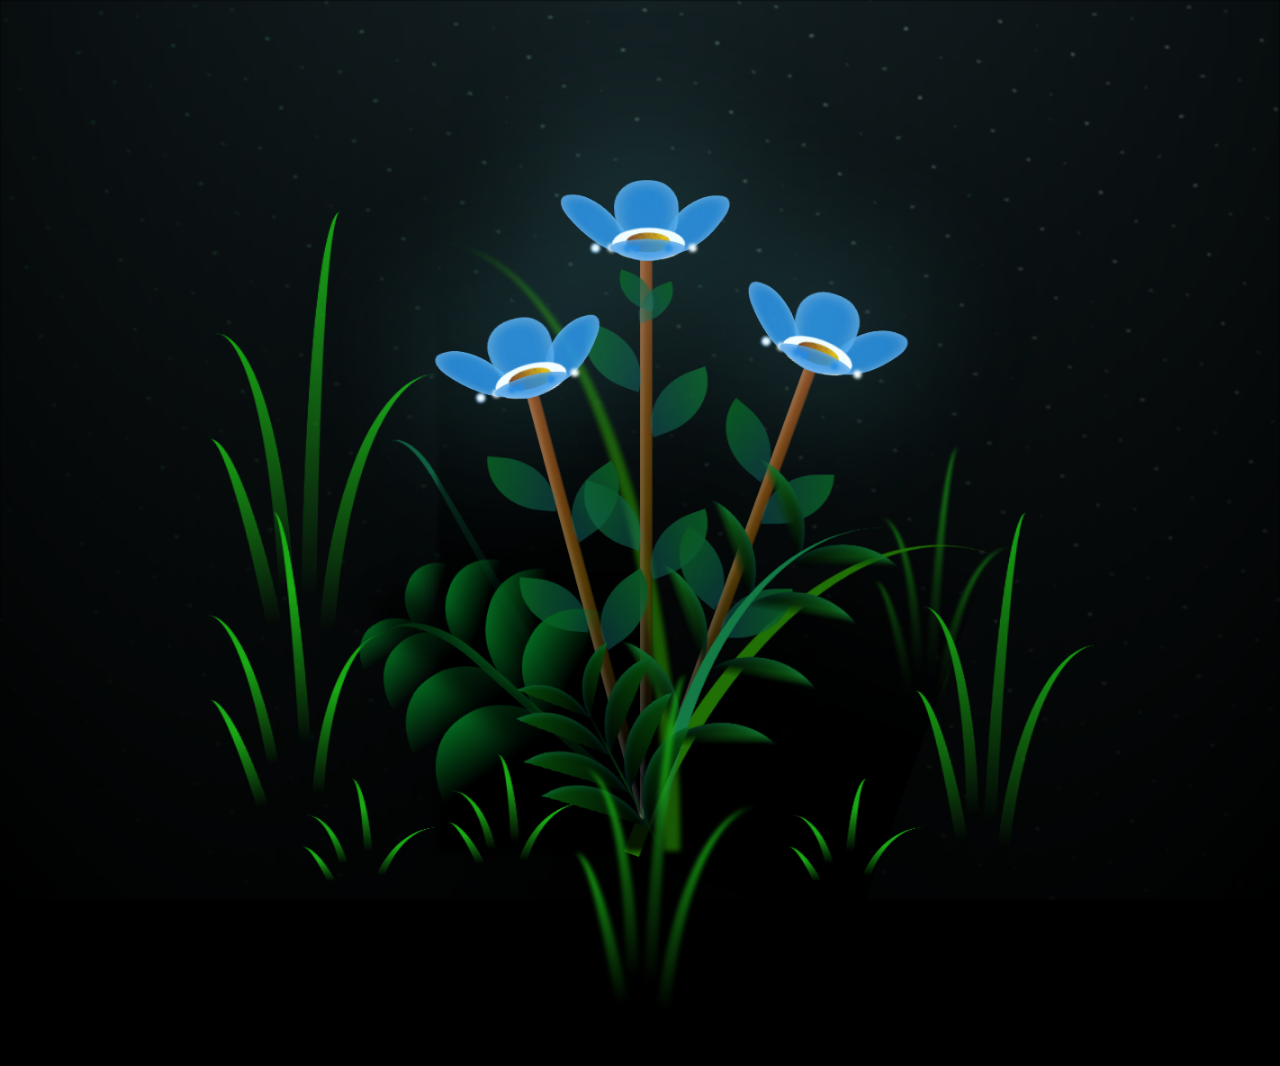
<file: index.html>
<!DOCTYPE html>
<html lang="en">
<head>
    <meta charset="UTF-8">
    <meta http-equiv="X-UA-Compatible" content="IE=edge">
    <meta name="viewport" content="width=device-width, initial-scale=1.0">
    <link rel="stylesheet" href="main.css">
    <link rel="icon" href="flowers.png" type="image/x-icon">
    <title>MI AMOR LINDO</title>
</head>
<body class="container">
    <div class="night"></div>
    <div class="flowers">
      <div class="flower flower--1">
        <div class="flower__leafs flower__leafs--1">
          <div class="flower__leaf flower__leaf--1"></div>
          <div class="flower__leaf flower__leaf--2"></div>
          <div class="flower__leaf flower__leaf--3"></div>
          <div class="flower__leaf flower__leaf--4"></div>
          <div class="flower__white-circle"></div>
  
          <div class="flower__light flower__light--1"></div>
          <div class="flower__light flower__light--2"></div>
          <div class="flower__light flower__light--3"></div>
          <div class="flower__light flower__light--4"></div>
          <div class="flower__light flower__light--5"></div>
          <div class="flower__light flower__light--6"></div>
          <div class="flower__light flower__light--7"></div>
          <div class="flower__light flower__light--8"></div>
  
        </div>
        <div class="flower__line">
          <div class="flower__line__leaf flower__line__leaf--1"></div>
          <div class="flower__line__leaf flower__line__leaf--2"></div>
          <div class="flower__line__leaf flower__line__leaf--3"></div>
          <div class="flower__line__leaf flower__line__leaf--4"></div>
          <div class="flower__line__leaf flower__line__leaf--5"></div>
          <div class="flower__line__leaf flower__line__leaf--6"></div>
        </div>
      </div>
  
      <div class="flower flower--2">
        <div class="flower__leafs flower__leafs--2">
          <div class="flower__leaf flower__leaf--1"></div>
          <div class="flower__leaf flower__leaf--2"></div>
          <div class="flower__leaf flower__leaf--3"></div>
          <div class="flower__leaf flower__leaf--4"></div>
          <div class="flower__white-circle"></div>
  
          <div class="flower__light flower__light--1"></div>
          <div class="flower__light flower__light--2"></div>
          <div class="flower__light flower__light--3"></div>
          <div class="flower__light flower__light--4"></div>
          <div class="flower__light flower__light--5"></div>
          <div class="flower__light flower__light--6"></div>
          <div class="flower__light flower__light--7"></div>
          <div class="flower__light flower__light--8"></div>
  
        </div>
        <div class="flower__line">
          <div class="flower__line__leaf flower__line__leaf--1"></div>
          <div class="flower__line__leaf flower__line__leaf--2"></div>
          <div class="flower__line__leaf flower__line__leaf--3"></div>
          <div class="flower__line__leaf flower__line__leaf--4"></div>
        </div>
      </div>
  
      <div class="flower flower--3">
        <div class="flower__leafs flower__leafs--3">
          <div class="flower__leaf flower__leaf--1"></div>
          <div class="flower__leaf flower__leaf--2"></div>
          <div class="flower__leaf flower__leaf--3"></div>
          <div class="flower__leaf flower__leaf--4"></div>
          <div class="flower__white-circle"></div>
  
          <div class="flower__light flower__light--1"></div>
          <div class="flower__light flower__light--2"></div>
          <div class="flower__light flower__light--3"></div>
          <div class="flower__light flower__light--4"></div>
          <div class="flower__light flower__light--5"></div>
          <div class="flower__light flower__light--6"></div>
          <div class="flower__light flower__light--7"></div>
          <div class="flower__light flower__light--8"></div>
  
        </div>
        <div class="flower__line">
          <div class="flower__line__leaf flower__line__leaf--1"></div>
          <div class="flower__line__leaf flower__line__leaf--2"></div>
          <div class="flower__line__leaf flower__line__leaf--3"></div>
          <div class="flower__line__leaf flower__line__leaf--4"></div>
        </div>
      </div>
  
      <div class="grow-ans" style="--d:1.2s">
        <div class="flower__g-long">
          <div class="flower__g-long__top"></div>
          <div class="flower__g-long__bottom"></div>
        </div>
      </div>
  
      <div class="growing-grass">
        <div class="flower__grass flower__grass--1">
          <div class="flower__grass--top"></div>
          <div class="flower__grass--bottom"></div>
          <div class="flower__grass__leaf flower__grass__leaf--1"></div>
          <div class="flower__grass__leaf flower__grass__leaf--2"></div>
          <div class="flower__grass__leaf flower__grass__leaf--3"></div>
          <div class="flower__grass__leaf flower__grass__leaf--4"></div>
          <div class="flower__grass__leaf flower__grass__leaf--5"></div>
          <div class="flower__grass__leaf flower__grass__leaf--6"></div>
          <div class="flower__grass__leaf flower__grass__leaf--7"></div>
          <div class="flower__grass__leaf flower__grass__leaf--8"></div>
          <div class="flower__grass__overlay"></div>
        </div>
      </div>
  
      <div class="growing-grass">
        <div class="flower__grass flower__grass--2">
          <div class="flower__grass--top"></div>
          <div class="flower__grass--bottom"></div>
          <div class="flower__grass__leaf flower__grass__leaf--1"></div>
          <div class="flower__grass__leaf flower__grass__leaf--2"></div>
          <div class="flower__grass__leaf flower__grass__leaf--3"></div>
          <div class="flower__grass__leaf flower__grass__leaf--4"></div>
          <div class="flower__grass__leaf flower__grass__leaf--5"></div>
          <div class="flower__grass__leaf flower__grass__leaf--6"></div>
          <div class="flower__grass__leaf flower__grass__leaf--7"></div>
          <div class="flower__grass__leaf flower__grass__leaf--8"></div>
          <div class="flower__grass__overlay"></div>
        </div>
      </div>
  
      <div class="grow-ans" style="--d:2.4s">
        <div class="flower__g-right flower__g-right--1">
          <div class="leaf"></div>
        </div>
      </div>
  
      <div class="grow-ans" style="--d:2.8s">
        <div class="flower__g-right flower__g-right--2">
          <div class="leaf"></div>
        </div>
      </div>
  
      <div class="grow-ans" style="--d:2.8s">
        <div class="flower__g-front">
          <div class="flower__g-front__leaf-wrapper flower__g-front__leaf-wrapper--1">
            <div class="flower__g-front__leaf"></div>
          </div>
          <div class="flower__g-front__leaf-wrapper flower__g-front__leaf-wrapper--2">
            <div class="flower__g-front__leaf"></div>
          </div>
          <div class="flower__g-front__leaf-wrapper flower__g-front__leaf-wrapper--3">
            <div class="flower__g-front__leaf"></div>
          </div>
          <div class="flower__g-front__leaf-wrapper flower__g-front__leaf-wrapper--4">
            <div class="flower__g-front__leaf"></div>
          </div>
          <div class="flower__g-front__leaf-wrapper flower__g-front__leaf-wrapper--5">
            <div class="flower__g-front__leaf"></div>
          </div>
          <div class="flower__g-front__leaf-wrapper flower__g-front__leaf-wrapper--6">
            <div class="flower__g-front__leaf"></div>
          </div>
          <div class="flower__g-front__leaf-wrapper flower__g-front__leaf-wrapper--7">
            <div class="flower__g-front__leaf"></div>
          </div>
          <div class="flower__g-front__leaf-wrapper flower__g-front__leaf-wrapper--8">
            <div class="flower__g-front__leaf"></div>
          </div>
          <div class="flower__g-front__line"></div>
        </div>
      </div>
  
      <div class="grow-ans" style="--d:3.2s">
        <div class="flower__g-fr">
          <div class="leaf"></div>
          <div class="flower__g-fr__leaf flower__g-fr__leaf--1"></div>
          <div class="flower__g-fr__leaf flower__g-fr__leaf--2"></div>
          <div class="flower__g-fr__leaf flower__g-fr__leaf--3"></div>
          <div class="flower__g-fr__leaf flower__g-fr__leaf--4"></div>
          <div class="flower__g-fr__leaf flower__g-fr__leaf--5"></div>
          <div class="flower__g-fr__leaf flower__g-fr__leaf--6"></div>
          <div class="flower__g-fr__leaf flower__g-fr__leaf--7"></div>
          <div class="flower__g-fr__leaf flower__g-fr__leaf--8"></div>
        </div>
      </div>
  
      <div class="long-g long-g--0">
        <div class="grow-ans" style="--d:3s">
          <div class="leaf leaf--0"></div>
        </div>
        <div class="grow-ans" style="--d:2.2s">
          <div class="leaf leaf--1"></div>
        </div>
        <div class="grow-ans" style="--d:3.4s">
          <div class="leaf leaf--2"></div>
        </div>
        <div class="grow-ans" style="--d:3.6s">
          <div class="leaf leaf--3"></div>
        </div>
      </div>
  
      <div class="long-g long-g--1">
        <div class="grow-ans" style="--d:3.6s">
          <div class="leaf leaf--0"></div>
        </div>
        <div class="grow-ans" style="--d:3.8s">
          <div class="leaf leaf--1"></div>
        </div>
        <div class="grow-ans" style="--d:4s">
          <div class="leaf leaf--2"></div>
        </div>
        <div class="grow-ans" style="--d:4.2s">
          <div class="leaf leaf--3"></div>
        </div>
      </div>
  
      <div class="long-g long-g--2">
        <div class="grow-ans" style="--d:4s">
          <div class="leaf leaf--0"></div>
        </div>
        <div class="grow-ans" style="--d:4.2s">
          <div class="leaf leaf--1"></div>
        </div>
        <div class="grow-ans" style="--d:4.4s">
          <div class="leaf leaf--2"></div>
        </div>
        <div class="grow-ans" style="--d:4.6s">
          <div class="leaf leaf--3"></div>
        </div>
      </div>
  
      <div class="long-g long-g--3">
        <div class="grow-ans" style="--d:4s">
          <div class="leaf leaf--0"></div>
        </div>
        <div class="grow-ans" style="--d:4.2s">
          <div class="leaf leaf--1"></div>
        </div>
        <div class="grow-ans" style="--d:3s">
          <div class="leaf leaf--2"></div>
        </div>
        <div class="grow-ans" style="--d:3.6s">
          <div class="leaf leaf--3"></div>
        </div>
      </div>
  
      <div class="long-g long-g--4">
        <div class="grow-ans" style="--d:4s">
          <div class="leaf leaf--0"></div>
        </div>
        <div class="grow-ans" style="--d:4.2s">
          <div class="leaf leaf--1"></div>
        </div>
        <div class="grow-ans" style="--d:3s">
          <div class="leaf leaf--2"></div>
        </div>
        <div class="grow-ans" style="--d:3.6s">
          <div class="leaf leaf--3"></div>
        </div>
      </div>
  
      <div class="long-g long-g--5">
        <div class="grow-ans" style="--d:4s">
          <div class="leaf leaf--0"></div>
        </div>
        <div class="grow-ans" style="--d:4.2s">
          <div class="leaf leaf--1"></div>
        </div>
        <div class="grow-ans" style="--d:3s">
          <div class="leaf leaf--2"></div>
        </div>
        <div class="grow-ans" style="--d:3.6s">
          <div class="leaf leaf--3"></div>
        </div>
      </div>
  
      <div class="long-g long-g--6">
        <div class="grow-ans" style="--d:4.2s">
          <div class="leaf leaf--0"></div>
        </div>
        <div class="grow-ans" style="--d:4.4s">
          <div class="leaf leaf--1"></div>
        </div>
        <div class="grow-ans" style="--d:4.6s">
          <div class="leaf leaf--2"></div>
        </div>
        <div class="grow-ans" style="--d:4.8s">
          <div class="leaf leaf--3"></div>
        </div>
      </div>
  
      <div class="long-g long-g--7">
        <div class="grow-ans" style="--d:3s">
          <div class="leaf leaf--0"></div>
        </div>
        <div class="grow-ans" style="--d:3.2s">
          <div class="leaf leaf--1"></div>
        </div>
        <div class="grow-ans" style="--d:3.5s">
          <div class="leaf leaf--2"></div>
        </div>
        <div class="grow-ans" style="--d:3.6s">
          <div class="leaf leaf--3"></div>
        </div>
      </div>
    </div>
    
    <script src="main.js"></script>
  </body>
</html>
</file>
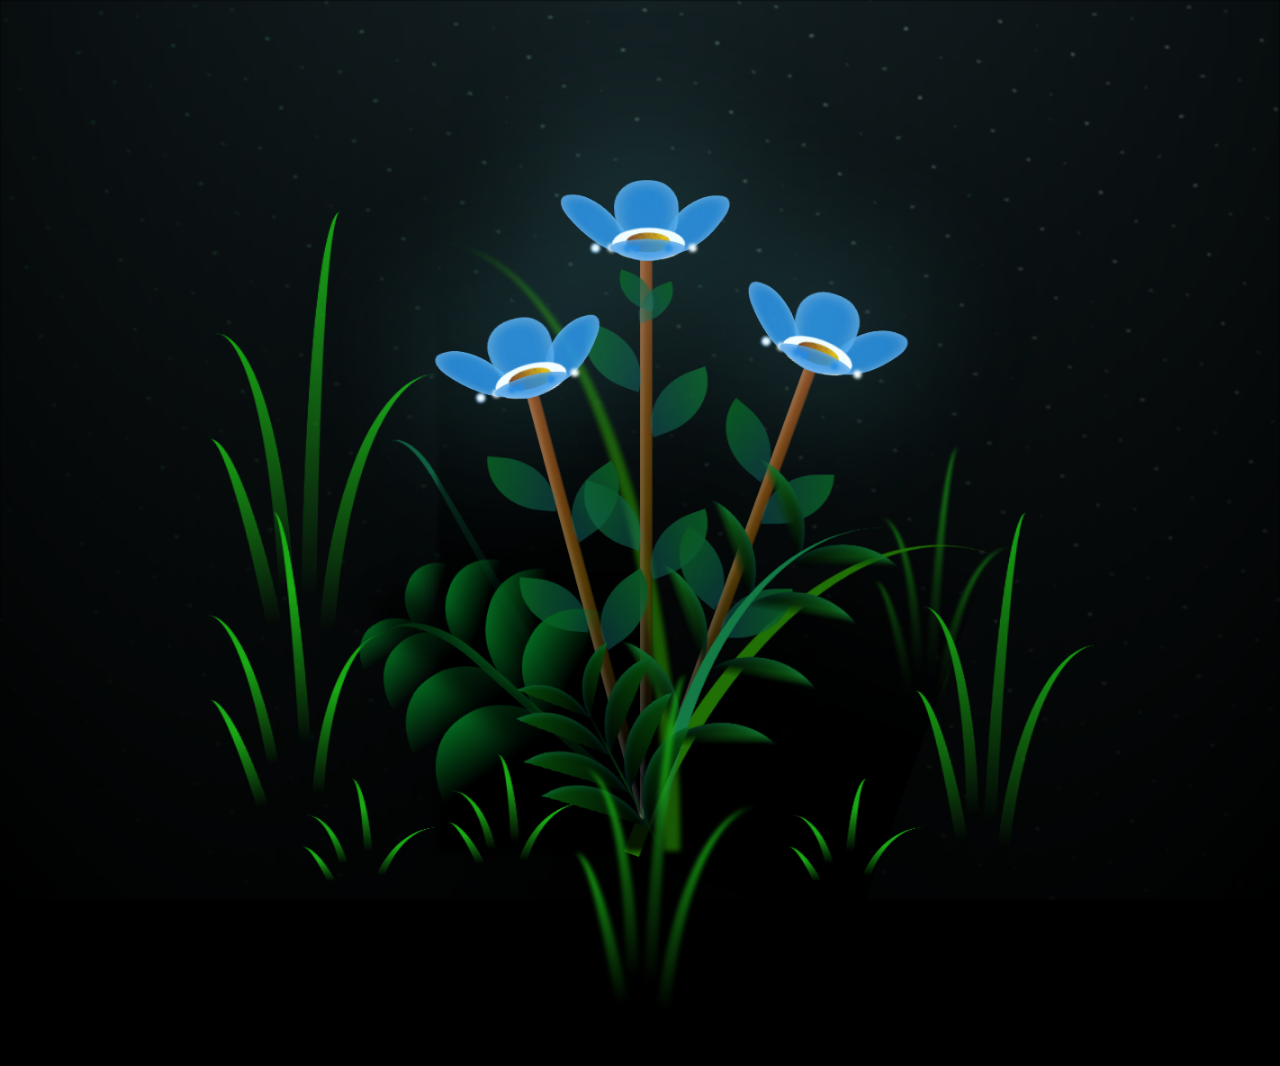
<file: flower.html>
<!DOCTYPE html>
<html lang="en">
<head>
    <meta charset="UTF-8">
    <meta http-equiv="X-UA-Compatible" content="IE=edge">
    <meta name="viewport" content="width=device-width, initial-scale=1.0">
    <link rel="stylesheet" href="main.css">
    <link rel="icon" href="flowers.png" type="image/x-icon">
    <title>MI AMOR LINDO</title>
</head>
<body class="container">
    <div class="night"></div>
    <div class="flowers">
      <div class="flower flower--1">
        <div class="flower__leafs flower__leafs--1">
          <div class="flower__leaf flower__leaf--1"></div>
          <div class="flower__leaf flower__leaf--2"></div>
          <div class="flower__leaf flower__leaf--3"></div>
          <div class="flower__leaf flower__leaf--4"></div>
          <div class="flower__white-circle"></div>
  
          <div class="flower__light flower__light--1"></div>
          <div class="flower__light flower__light--2"></div>
          <div class="flower__light flower__light--3"></div>
          <div class="flower__light flower__light--4"></div>
          <div class="flower__light flower__light--5"></div>
          <div class="flower__light flower__light--6"></div>
          <div class="flower__light flower__light--7"></div>
          <div class="flower__light flower__light--8"></div>
  
        </div>
        <div class="flower__line">
          <div class="flower__line__leaf flower__line__leaf--1"></div>
          <div class="flower__line__leaf flower__line__leaf--2"></div>
          <div class="flower__line__leaf flower__line__leaf--3"></div>
          <div class="flower__line__leaf flower__line__leaf--4"></div>
          <div class="flower__line__leaf flower__line__leaf--5"></div>
          <div class="flower__line__leaf flower__line__leaf--6"></div>
        </div>
      </div>
  
      <div class="flower flower--2">
        <div class="flower__leafs flower__leafs--2">
          <div class="flower__leaf flower__leaf--1"></div>
          <div class="flower__leaf flower__leaf--2"></div>
          <div class="flower__leaf flower__leaf--3"></div>
          <div class="flower__leaf flower__leaf--4"></div>
          <div class="flower__white-circle"></div>
  
          <div class="flower__light flower__light--1"></div>
          <div class="flower__light flower__light--2"></div>
          <div class="flower__light flower__light--3"></div>
          <div class="flower__light flower__light--4"></div>
          <div class="flower__light flower__light--5"></div>
          <div class="flower__light flower__light--6"></div>
          <div class="flower__light flower__light--7"></div>
          <div class="flower__light flower__light--8"></div>
  
        </div>
        <div class="flower__line">
          <div class="flower__line__leaf flower__line__leaf--1"></div>
          <div class="flower__line__leaf flower__line__leaf--2"></div>
          <div class="flower__line__leaf flower__line__leaf--3"></div>
          <div class="flower__line__leaf flower__line__leaf--4"></div>
        </div>
      </div>
  
      <div class="flower flower--3">
        <div class="flower__leafs flower__leafs--3">
          <div class="flower__leaf flower__leaf--1"></div>
          <div class="flower__leaf flower__leaf--2"></div>
          <div class="flower__leaf flower__leaf--3"></div>
          <div class="flower__leaf flower__leaf--4"></div>
          <div class="flower__white-circle"></div>
  
          <div class="flower__light flower__light--1"></div>
          <div class="flower__light flower__light--2"></div>
          <div class="flower__light flower__light--3"></div>
          <div class="flower__light flower__light--4"></div>
          <div class="flower__light flower__light--5"></div>
          <div class="flower__light flower__light--6"></div>
          <div class="flower__light flower__light--7"></div>
          <div class="flower__light flower__light--8"></div>
  
        </div>
        <div class="flower__line">
          <div class="flower__line__leaf flower__line__leaf--1"></div>
          <div class="flower__line__leaf flower__line__leaf--2"></div>
          <div class="flower__line__leaf flower__line__leaf--3"></div>
          <div class="flower__line__leaf flower__line__leaf--4"></div>
        </div>
      </div>
  
      <div class="grow-ans" style="--d:1.2s">
        <div class="flower__g-long">
          <div class="flower__g-long__top"></div>
          <div class="flower__g-long__bottom"></div>
        </div>
      </div>
  
      <div class="growing-grass">
        <div class="flower__grass flower__grass--1">
          <div class="flower__grass--top"></div>
          <div class="flower__grass--bottom"></div>
          <div class="flower__grass__leaf flower__grass__leaf--1"></div>
          <div class="flower__grass__leaf flower__grass__leaf--2"></div>
          <div class="flower__grass__leaf flower__grass__leaf--3"></div>
          <div class="flower__grass__leaf flower__grass__leaf--4"></div>
          <div class="flower__grass__leaf flower__grass__leaf--5"></div>
          <div class="flower__grass__leaf flower__grass__leaf--6"></div>
          <div class="flower__grass__leaf flower__grass__leaf--7"></div>
          <div class="flower__grass__leaf flower__grass__leaf--8"></div>
          <div class="flower__grass__overlay"></div>
        </div>
      </div>
  
      <div class="growing-grass">
        <div class="flower__grass flower__grass--2">
          <div class="flower__grass--top"></div>
          <div class="flower__grass--bottom"></div>
          <div class="flower__grass__leaf flower__grass__leaf--1"></div>
          <div class="flower__grass__leaf flower__grass__leaf--2"></div>
          <div class="flower__grass__leaf flower__grass__leaf--3"></div>
          <div class="flower__grass__leaf flower__grass__leaf--4"></div>
          <div class="flower__grass__leaf flower__grass__leaf--5"></div>
          <div class="flower__grass__leaf flower__grass__leaf--6"></div>
          <div class="flower__grass__leaf flower__grass__leaf--7"></div>
          <div class="flower__grass__leaf flower__grass__leaf--8"></div>
          <div class="flower__grass__overlay"></div>
        </div>
      </div>
  
      <div class="grow-ans" style="--d:2.4s">
        <div class="flower__g-right flower__g-right--1">
          <div class="leaf"></div>
        </div>
      </div>
  
      <div class="grow-ans" style="--d:2.8s">
        <div class="flower__g-right flower__g-right--2">
          <div class="leaf"></div>
        </div>
      </div>
  
      <div class="grow-ans" style="--d:2.8s">
        <div class="flower__g-front">
          <div class="flower__g-front__leaf-wrapper flower__g-front__leaf-wrapper--1">
            <div class="flower__g-front__leaf"></div>
          </div>
          <div class="flower__g-front__leaf-wrapper flower__g-front__leaf-wrapper--2">
            <div class="flower__g-front__leaf"></div>
          </div>
          <div class="flower__g-front__leaf-wrapper flower__g-front__leaf-wrapper--3">
            <div class="flower__g-front__leaf"></div>
          </div>
          <div class="flower__g-front__leaf-wrapper flower__g-front__leaf-wrapper--4">
            <div class="flower__g-front__leaf"></div>
          </div>
          <div class="flower__g-front__leaf-wrapper flower__g-front__leaf-wrapper--5">
            <div class="flower__g-front__leaf"></div>
          </div>
          <div class="flower__g-front__leaf-wrapper flower__g-front__leaf-wrapper--6">
            <div class="flower__g-front__leaf"></div>
          </div>
          <div class="flower__g-front__leaf-wrapper flower__g-front__leaf-wrapper--7">
            <div class="flower__g-front__leaf"></div>
          </div>
          <div class="flower__g-front__leaf-wrapper flower__g-front__leaf-wrapper--8">
            <div class="flower__g-front__leaf"></div>
          </div>
          <div class="flower__g-front__line"></div>
        </div>
      </div>
  
      <div class="grow-ans" style="--d:3.2s">
        <div class="flower__g-fr">
          <div class="leaf"></div>
          <div class="flower__g-fr__leaf flower__g-fr__leaf--1"></div>
          <div class="flower__g-fr__leaf flower__g-fr__leaf--2"></div>
          <div class="flower__g-fr__leaf flower__g-fr__leaf--3"></div>
          <div class="flower__g-fr__leaf flower__g-fr__leaf--4"></div>
          <div class="flower__g-fr__leaf flower__g-fr__leaf--5"></div>
          <div class="flower__g-fr__leaf flower__g-fr__leaf--6"></div>
          <div class="flower__g-fr__leaf flower__g-fr__leaf--7"></div>
          <div class="flower__g-fr__leaf flower__g-fr__leaf--8"></div>
        </div>
      </div>
  
      <div class="long-g long-g--0">
        <div class="grow-ans" style="--d:3s">
          <div class="leaf leaf--0"></div>
        </div>
        <div class="grow-ans" style="--d:2.2s">
          <div class="leaf leaf--1"></div>
        </div>
        <div class="grow-ans" style="--d:3.4s">
          <div class="leaf leaf--2"></div>
        </div>
        <div class="grow-ans" style="--d:3.6s">
          <div class="leaf leaf--3"></div>
        </div>
      </div>
  
      <div class="long-g long-g--1">
        <div class="grow-ans" style="--d:3.6s">
          <div class="leaf leaf--0"></div>
        </div>
        <div class="grow-ans" style="--d:3.8s">
          <div class="leaf leaf--1"></div>
        </div>
        <div class="grow-ans" style="--d:4s">
          <div class="leaf leaf--2"></div>
        </div>
        <div class="grow-ans" style="--d:4.2s">
          <div class="leaf leaf--3"></div>
        </div>
      </div>
  
      <div class="long-g long-g--2">
        <div class="grow-ans" style="--d:4s">
          <div class="leaf leaf--0"></div>
        </div>
        <div class="grow-ans" style="--d:4.2s">
          <div class="leaf leaf--1"></div>
        </div>
        <div class="grow-ans" style="--d:4.4s">
          <div class="leaf leaf--2"></div>
        </div>
        <div class="grow-ans" style="--d:4.6s">
          <div class="leaf leaf--3"></div>
        </div>
      </div>
  
      <div class="long-g long-g--3">
        <div class="grow-ans" style="--d:4s">
          <div class="leaf leaf--0"></div>
        </div>
        <div class="grow-ans" style="--d:4.2s">
          <div class="leaf leaf--1"></div>
        </div>
        <div class="grow-ans" style="--d:3s">
          <div class="leaf leaf--2"></div>
        </div>
        <div class="grow-ans" style="--d:3.6s">
          <div class="leaf leaf--3"></div>
        </div>
      </div>
  
      <div class="long-g long-g--4">
        <div class="grow-ans" style="--d:4s">
          <div class="leaf leaf--0"></div>
        </div>
        <div class="grow-ans" style="--d:4.2s">
          <div class="leaf leaf--1"></div>
        </div>
        <div class="grow-ans" style="--d:3s">
          <div class="leaf leaf--2"></div>
        </div>
        <div class="grow-ans" style="--d:3.6s">
          <div class="leaf leaf--3"></div>
        </div>
      </div>
  
      <div class="long-g long-g--5">
        <div class="grow-ans" style="--d:4s">
          <div class="leaf leaf--0"></div>
        </div>
        <div class="grow-ans" style="--d:4.2s">
          <div class="leaf leaf--1"></div>
        </div>
        <div class="grow-ans" style="--d:3s">
          <div class="leaf leaf--2"></div>
        </div>
        <div class="grow-ans" style="--d:3.6s">
          <div class="leaf leaf--3"></div>
        </div>
      </div>
  
      <div class="long-g long-g--6">
        <div class="grow-ans" style="--d:4.2s">
          <div class="leaf leaf--0"></div>
        </div>
        <div class="grow-ans" style="--d:4.4s">
          <div class="leaf leaf--1"></div>
        </div>
        <div class="grow-ans" style="--d:4.6s">
          <div class="leaf leaf--2"></div>
        </div>
        <div class="grow-ans" style="--d:4.8s">
          <div class="leaf leaf--3"></div>
        </div>
      </div>
  
      <div class="long-g long-g--7">
        <div class="grow-ans" style="--d:3s">
          <div class="leaf leaf--0"></div>
        </div>
        <div class="grow-ans" style="--d:3.2s">
          <div class="leaf leaf--1"></div>
        </div>
        <div class="grow-ans" style="--d:3.5s">
          <div class="leaf leaf--2"></div>
        </div>
        <div class="grow-ans" style="--d:3.6s">
          <div class="leaf leaf--3"></div>
        </div>
      </div>
    </div>
    
    <script src="main.js"></script>
  </body>
</html>
</file>
<file: main.css>
*,
*::after,
*::before {
  padding: 0;
  margin: 0;
  box-sizing: border-box;
}

:root {
  --dark-color: #000;
}

body {
  display: flex;
  align-items: flex-end;
  justify-content: center;
  min-height: 100vh;
  background-color: var(--dark-color);
  overflow: hidden;
  perspective: 1000px;
}

.night {
  position: fixed;
  left: 50%;
  top: 0;
  transform: translateX(-50%);
  width: 100%;
  height: 100%;
  filter: blur(0.1vmin);
  background-image: radial-gradient(ellipse at top, transparent 0%, var(--dark-color)), 
  radial-gradient(ellipse at bottom, var(--dark-color), rgba(145, 233, 255, 0.2)), repeating-linear-gradient(220deg, rgb(0, 0, 0) 0px,
   rgb(0, 0, 0) 19px, transparent 19px, transparent 22px), repeating-linear-gradient(189deg, rgb(0, 0, 0) 0px, rgb(0, 0, 0) 19px, transparent 19px, transparent 22px),
    repeating-linear-gradient(148deg, rgb(0, 0, 0) 0px, rgb(0, 0, 0) 19px, transparent 19px, transparent 22px), linear-gradient(90deg, rgb(7, 107, 42), rgb(240, 240, 240));
}

.flowers {
  position: relative;
  transform: scale(0.9);
}

.flower {
  position: absolute;
  bottom: 10vmin;
  transform-origin: bottom center;
  z-index: 10;
  --fl-speed: 0.3s;
}
.flower--1 {
  -webkit-animation: moving-flower-1 4s linear infinite;
          animation: moving-flower-1 4s linear infinite;
}
.flower--1 .flower__line {
  height: 70vmin;
  -webkit-animation-delay: 0.3s;
          animation-delay: 0.3s;
}
.flower--1 .flower__line__leaf--1 {
  -webkit-animation: blooming-leaf-right var(--fl-speed) 1.6s backwards;
          animation: blooming-leaf-right var(--fl-speed) 1.6s backwards;
}
.flower--1 .flower__line__leaf--2 {
  -webkit-animation: blooming-leaf-right var(--fl-speed) 1.4s backwards;
          animation: blooming-leaf-right var(--fl-speed) 1.4s backwards;
}
.flower--1 .flower__line__leaf--3 {
  -webkit-animation: blooming-leaf-left var(--fl-speed) 1.2s backwards;
          animation: blooming-leaf-left var(--fl-speed) 1.2s backwards;
}
.flower--1 .flower__line__leaf--4 {
  -webkit-animation: blooming-leaf-left var(--fl-speed) 1s backwards;
          animation: blooming-leaf-left var(--fl-speed) 1s backwards;
}
.flower--1 .flower__line__leaf--5 {
  -webkit-animation: blooming-leaf-right var(--fl-speed) 1.8s backwards;
          animation: blooming-leaf-right var(--fl-speed) 1.8s backwards;
}
.flower--1 .flower__line__leaf--6 {
  -webkit-animation: blooming-leaf-left var(--fl-speed) 2s backwards;
          animation: blooming-leaf-left var(--fl-speed) 2s backwards;
}
.flower--2 {
  left: 50%;
  transform: rotate(20deg);
  -webkit-animation: moving-flower-2 4s linear infinite;
          animation: moving-flower-2 4s linear infinite;
}
.flower--2 .flower__line {
  height: 60vmin;
  -webkit-animation-delay: 0.6s;
          animation-delay: 0.6s;
}
.flower--2 .flower__line__leaf--1 {
  -webkit-animation: blooming-leaf-right var(--fl-speed) 1.9s backwards;
          animation: blooming-leaf-right var(--fl-speed) 1.9s backwards;
}
.flower--2 .flower__line__leaf--2 {
  -webkit-animation: blooming-leaf-right var(--fl-speed) 1.7s backwards;
          animation: blooming-leaf-right var(--fl-speed) 1.7s backwards;
}
.flower--2 .flower__line__leaf--3 {
  -webkit-animation: blooming-leaf-left var(--fl-speed) 1.5s backwards;
          animation: blooming-leaf-left var(--fl-speed) 1.5s backwards;
}
.flower--2 .flower__line__leaf--4 {
  -webkit-animation: blooming-leaf-left var(--fl-speed) 1.3s backwards;
          animation: blooming-leaf-left var(--fl-speed) 1.3s backwards;
}
.flower--3 {
  left: 50%;
  transform: rotate(-15deg);
  -webkit-animation: moving-flower-3 4s linear infinite;
          animation: moving-flower-3 4s linear infinite;
}
.flower--3 .flower__line {
  -webkit-animation-delay: 0.9s;
          animation-delay: 0.9s;
}
.flower--3 .flower__line__leaf--1 {
  -webkit-animation: blooming-leaf-right var(--fl-speed) 2.5s backwards;
          animation: blooming-leaf-right var(--fl-speed) 2.5s backwards;
}
.flower--3 .flower__line__leaf--2 {
  -webkit-animation: blooming-leaf-right var(--fl-speed) 2.3s backwards;
          animation: blooming-leaf-right var(--fl-speed) 2.3s backwards;
}
.flower--3 .flower__line__leaf--3 {
  -webkit-animation: blooming-leaf-left var(--fl-speed) 2.1s backwards;
          animation: blooming-leaf-left var(--fl-speed) 2.1s backwards;
}
.flower--3 .flower__line__leaf--4 {
  -webkit-animation: blooming-leaf-left var(--fl-speed) 1.9s backwards;
          animation: blooming-leaf-left var(--fl-speed) 1.9s backwards;
}
.flower__leafs {
  position: relative;
  -webkit-animation: blooming-flower 2s backwards;
          animation: blooming-flower 2s backwards;
}
.flower__leafs--1 {
  -webkit-animation-delay: 1.1s;
          animation-delay: 1.1s;
}
.flower__leafs--2 {
  -webkit-animation-delay: 1.4s;
          animation-delay: 1.4s;
}
.flower__leafs--3 {
  -webkit-animation-delay: 1.7s;
          animation-delay: 1.7s;
}
.flower__leafs::after {
  content: "";
  position: absolute;
  left: 0;
  top: 0;
  transform: translate(-50%, -100%);
  width: 8vmin;
  height: 8vmin;
  background-color: #6bf0ff;
  filter: blur(10vmin);
}
.flower__leaf {
  position: absolute;
  bottom: 0;
  left: 50%;
  width: 8vmin;
  height: 11vmin;
  border-radius: 51% 49% 47% 53%/44% 45% 55% 69%;
  background-color: #258ae1;
  background-image: linear-gradient(to top, #258ae1, #258ae1);
  transform-origin: bottom center;
  opacity: 0.9;
  box-shadow: inset 0 0 2vmin rgba(255, 255, 255, 0.5);
}
.flower__leaf--1 {
  transform: translate(-10%, 1%) rotateY(40deg) rotateX(-50deg);
}
.flower__leaf--2 {
  transform: translate(-50%, -4%) rotateX(40deg);
}
.flower__leaf--3 {
  transform: translate(-90%, 0%) rotateY(45deg) rotateX(50deg);
}
.flower__leaf--4 {
  width: 8vmin;
  height: 8vmin;
  transform-origin: bottom left;
  border-radius: 4vmin 10vmin 4vmin 4vmin;
  transform: translate(0%, 18%) rotateX(70deg) rotate(-43deg);
  background-image: linear-gradient(to top, #258ae1, #258ae1);
  z-index: 1;
  opacity: 0.8;
}
.flower__white-circle {
  position: absolute;
  left: -3.5vmin;
  top: -3vmin;
  width: 9vmin;
  height: 4vmin;
  border-radius: 50%;
  background-color: #fff;
}
.flower__white-circle::after {
  content: "";
  position: absolute;
  left: 50%;
  top: 45%;
  transform: translate(-50%, -50%);
  width: 60%;
  height: 60%;
  border-radius: inherit;
  background-image: repeating-linear-gradient(135deg, rgba(0, 0, 0, 0.03) 0px, rgba(0, 0, 0, 0.03) 1px,
   transparent 1px, transparent 12px), repeating-linear-gradient(45deg, rgba(0, 0, 0, 0.03) 0px, rgba(0, 0, 0, 0.03) 1px, transparent 1px,
    transparent 12px), repeating-linear-gradient(67.5deg, rgba(0, 0, 0, 0.03) 0px, rgba(0, 0, 0, 0.03) 1px, transparent 1px, transparent 12px),
     repeating-linear-gradient(135deg, rgba(0, 0, 0, 0.03) 0px, rgba(0, 0, 0, 0.03) 1px, transparent 1px, transparent 12px), repeating-linear-gradient(45deg, rgba(0, 0, 0, 0.03) 0px,
      rgba(0, 0, 0, 0.03) 1px, transparent 1px, transparent 12px), repeating-linear-gradient(112.5deg, rgba(0, 0, 0, 0.03) 0px, rgba(0, 0, 0, 0.03) 1px, transparent 1px, transparent 12px),
       repeating-linear-gradient(112.5deg, rgba(0, 0, 0, 0.03) 0px, rgba(0, 0, 0, 0.03) 1px, transparent 1px, transparent 12px), repeating-linear-gradient(45deg, rgba(0, 0, 0, 0.03) 0px,
        rgba(0, 0, 0, 0.03) 1px, transparent 1px, transparent 12px), repeating-linear-gradient(22.5deg, rgba(0, 0, 0, 0.03) 0px, rgba(0, 0, 0, 0.03) 1px, transparent 1px, transparent 12px), 
        repeating-linear-gradient(45deg, rgba(0, 0, 0, 0.03) 0px, rgba(0, 0, 0, 0.03) 1px, transparent 1px, transparent 12px), repeating-linear-gradient(22.5deg, rgba(0, 0, 0, 0.03) 0px, 
        rgba(0, 0, 0, 0.03) 1px, transparent 1px, transparent 12px), repeating-linear-gradient(135deg, rgba(0, 0, 0, 0.03) 0px, rgba(0, 0, 0, 0.03) 1px, transparent 1px, transparent 12px),
         repeating-linear-gradient(157.5deg, rgba(0, 0, 0, 0.03) 0px, rgba(0, 0, 0, 0.03) 1px, transparent 1px, transparent 12px), repeating-linear-gradient(67.5deg, rgba(0, 0, 0, 0.03) 0px,
          rgba(0, 0, 0, 0.03) 1px, transparent 1px, transparent 12px), repeating-linear-gradient(67.5deg, rgba(0, 0, 0, 0.03) 0px, rgba(0, 0, 0, 0.03) 1px, transparent 1px, transparent 12px),
           linear-gradient(90deg, rgb(127, 47, 21), rgb(255, 206, 0));
}

.flower__line {
  height: 55vmin;
  width: 1.5vmin;
  background-image: linear-gradient(to left, rgba(0, 0, 0, 0.2), transparent, rgba(255, 255, 255, 0.2)), linear-gradient(to top, transparent 10%, #583e08, #944415);
  box-shadow: inset 0 0 2px rgba(0, 0, 0, 0.5);
  -webkit-animation: grow-flower-tree 4s backwards;
          animation: grow-flower-tree 4s backwards;
}
.flower__line__leaf {
  --w: 7vmin;
  --h: calc(var(--w) + 2vmin);
  position: absolute;
  top: 20%;
  left: 90%;
  width: var(--w);
  height: var(--h);
  border-top-right-radius: var(--h);
  border-bottom-left-radius: var(--h);
  background-image: linear-gradient(to top, rgba(20, 117, 122, 0.4), #095721);
}
.flower__line__leaf--1 {
  transform: rotate(70deg) rotateY(30deg);
}
.flower__line__leaf--2 {
  top: 45%;
  transform: rotate(70deg) rotateY(30deg);
}
.flower__line__leaf--3, .flower__line__leaf--4, .flower__line__leaf--6 {
  border-top-right-radius: 0;
  border-bottom-left-radius: 0;
  border-top-left-radius: var(--h);
  border-bottom-right-radius: var(--h);
  left: -460%;
  top: 12%;
  transform: rotate(-70deg) rotateY(30deg);
}
.flower__line__leaf--4 {
  top: 40%;
}
.flower__line__leaf--5 {
  top: 0;
  transform-origin: left;
  transform: rotate(70deg) rotateY(30deg) scale(0.6);
}
.flower__line__leaf--6 {
  top: -2%;
  left: -450%;
  transform-origin: right;
  transform: rotate(-70deg) rotateY(30deg) scale(0.6);
}
.flower__light {
  position: absolute;
  bottom: 0vmin;
  width: 1vmin;
  height: 1vmin;
  background-color: #258ae1;
  border-radius: 50%;
  filter: blur(0.2vmin);
  -webkit-animation: light-ans 4s linear infinite backwards;
          animation: light-ans 4s linear infinite backwards;
}
.flower__light:nth-child(odd) {
  background-color: #fffeff;
}
.flower__light--1 {
  left: -2vmin;
  -webkit-animation-delay: 1s;
          animation-delay: 1s;
}
.flower__light--2 {
  left: 3vmin;
  -webkit-animation-delay: 0.5s;
          animation-delay: 0.5s;
}
.flower__light--3 {
  left: -6vmin;
  -webkit-animation-delay: 0.3s;
          animation-delay: 0.3s;
}
.flower__light--4 {
  left: 6vmin;
  -webkit-animation-delay: 0.9s;
          animation-delay: 0.9s;
}
.flower__light--5 {
  left: -1vmin;
  -webkit-animation-delay: 1.5s;
          animation-delay: 1.5s;
}
.flower__light--6 {
  left: -4vmin;
  -webkit-animation-delay: 3s;
          animation-delay: 3s;
}
.flower__light--7 {
  left: 3vmin;
  -webkit-animation-delay: 2s;
          animation-delay: 2s;
}
.flower__light--8 {
  left: -6vmin;
  -webkit-animation-delay: 3.5s;
          animation-delay: 3.5s;
}
.flower__grass {
  --c: #04661f;
  --line-w: 1.5vmin;
  position: absolute;
  bottom: 12vmin;
  left: -7vmin;
  display: flex;
  flex-direction: column;
  align-items: flex-end;
  z-index: 20;
  transform-origin: bottom center;
  transform: rotate(-48deg) rotateY(40deg);
}
.flower__grass--1 {
  -webkit-animation: moving-grass 2s linear infinite;
          animation: moving-grass 2s linear infinite;
}
.flower__grass--2 {
  left: 2vmin;
  bottom: 10vmin;
  transform: scale(0.5) rotate(75deg) rotateX(10deg) rotateY(-200deg);
  opacity: 0.8;
  z-index: 0;
  -webkit-animation: moving-grass--2 1.5s linear infinite;
          animation: moving-grass--2 1.5s linear infinite;
}
.flower__grass--top {
  width: 7vmin;
  height: 10vmin;
  border-top-right-radius: 100%;
  border-right: var(--line-w) solid var(--c);
  transform-origin: bottom center;
  transform: rotate(-2deg);
}
.flower__grass--bottom {
  margin-top: -2px;
  width: var(--line-w);
  height: 25vmin;
  background-image: linear-gradient(to top, transparent, var(--c));
}
.flower__grass__leaf {
  --size: 10vmin;
  position: absolute;
  width: calc(var(--size) * 2.1);
  height: var(--size);
  border-top-left-radius: var(--size);
  border-top-right-radius: var(--size);
  background-image: linear-gradient(to top, transparent, transparent 30%, var(--c));
  z-index: 100;
}
.flower__grass__leaf--1 {
  top: -6%;
  left: 30%;
  --size: 6vmin;
  transform: rotate(-20deg);
  -webkit-animation: growing-grass-ans--1 2s 2.6s backwards;
          animation: growing-grass-ans--1 2s 2.6s backwards;
}
@-webkit-keyframes growing-grass-ans--1 {
  0% {
    transform-origin: bottom left;
    transform: rotate(-20deg) scale(0);
  }
}
@keyframes growing-grass-ans--1 {
  0% {
    transform-origin: bottom left;
    transform: rotate(-20deg) scale(0);
  }
}
.flower__grass__leaf--2 {
  top: -5%;
  left: -110%;
  --size: 6vmin;
  transform: rotate(10deg);
  -webkit-animation: growing-grass-ans--2 2s 2.4s linear backwards;
          animation: growing-grass-ans--2 2s 2.4s linear backwards;
}
@-webkit-keyframes growing-grass-ans--2 {
  0% {
    transform-origin: bottom right;
    transform: rotate(10deg) scale(0);
  }
}
@keyframes growing-grass-ans--2 {
  0% {
    transform-origin: bottom right;
    transform: rotate(10deg) scale(0);
  }
}
.flower__grass__leaf--3 {
  top: 5%;
  left: 60%;
  --size: 8vmin;
  transform: rotate(-18deg) rotateX(-20deg);
  -webkit-animation: growing-grass-ans--3 2s 2.2s linear backwards;
          animation: growing-grass-ans--3 2s 2.2s linear backwards;
}
@-webkit-keyframes growing-grass-ans--3 {
  0% {
    transform-origin: bottom left;
    transform: rotate(-18deg) rotateX(-20deg) scale(0);
  }
}
@keyframes growing-grass-ans--3 {
  0% {
    transform-origin: bottom left;
    transform: rotate(-18deg) rotateX(-20deg) scale(0);
  }
}
.flower__grass__leaf--4 {
  top: 6%;
  left: -135%;
  --size: 8vmin;
  transform: rotate(2deg);
  -webkit-animation: growing-grass-ans--4 2s 2s linear backwards;
          animation: growing-grass-ans--4 2s 2s linear backwards;
}
@-webkit-keyframes growing-grass-ans--4 {
  0% {
    transform-origin: bottom right;
    transform: rotate(2deg) scale(0);
  }
}
@keyframes growing-grass-ans--4 {
  0% {
    transform-origin: bottom right;
    transform: rotate(2deg) scale(0);
  }
}
.flower__grass__leaf--5 {
  top: 20%;
  left: 60%;
  --size: 10vmin;
  transform: rotate(-24deg) rotateX(-20deg);
  -webkit-animation: growing-grass-ans--5 2s 1.8s linear backwards;
          animation: growing-grass-ans--5 2s 1.8s linear backwards;
}
@-webkit-keyframes growing-grass-ans--5 {
  0% {
    transform-origin: bottom left;
    transform: rotate(-24deg) rotateX(-20deg) scale(0);
  }
}
@keyframes growing-grass-ans--5 {
  0% {
    transform-origin: bottom left;
    transform: rotate(-24deg) rotateX(-20deg) scale(0);
  }
}
.flower__grass__leaf--6 {
  top: 22%;
  left: -180%;
  --size: 10vmin;
  transform: rotate(10deg);
  -webkit-animation: growing-grass-ans--6 2s 1.6s linear backwards;
          animation: growing-grass-ans--6 2s 1.6s linear backwards;
}
@-webkit-keyframes growing-grass-ans--6 {
  0% {
    transform-origin: bottom right;
    transform: rotate(10deg) scale(0);
  }
}
@keyframes growing-grass-ans--6 {
  0% {
    transform-origin: bottom right;
    transform: rotate(10deg) scale(0);
  }
}
.flower__grass__leaf--7 {
  top: 39%;
  left: 70%;
  --size: 10vmin;
  transform: rotate(-10deg);
  -webkit-animation: growing-grass-ans--7 2s 1.4s linear backwards;
          animation: growing-grass-ans--7 2s 1.4s linear backwards;
}
@-webkit-keyframes growing-grass-ans--7 {
  0% {
    transform-origin: bottom left;
    transform: rotate(-10deg) scale(0);
  }
}
@keyframes growing-grass-ans--7 {
  0% {
    transform-origin: bottom left;
    transform: rotate(-10deg) scale(0);
  }
}
.flower__grass__leaf--8 {
  top: 40%;
  left: -215%;
  --size: 11vmin;
  transform: rotate(10deg);
  -webkit-animation: growing-grass-ans--8 2s 1.2s linear backwards;
          animation: growing-grass-ans--8 2s 1.2s linear backwards;
}
@-webkit-keyframes growing-grass-ans--8 {
  0% {
    transform-origin: bottom right;
    transform: rotate(10deg) scale(0);
  }
}
@keyframes growing-grass-ans--8 {
  0% {
    transform-origin: bottom right;
    transform: rotate(10deg) scale(0);
  }
}
.flower__grass__overlay {
  position: absolute;
  top: -10%;
  right: 0%;
  width: 100%;
  height: 100%;
  background-color: rgba(0, 0, 0, 0.6);
  filter: blur(1.5vmin);
  z-index: 100;
}
.flower__g-long {
  --w: 2vmin;
  --h: 6vmin;
  --c: #0e5b3c;
  position: absolute;
  bottom: 10vmin;
  left: -3vmin;
  transform-origin: bottom center;
  transform: rotate(-30deg) rotateY(-20deg);
  display: flex;
  flex-direction: column;
  align-items: flex-end;
  -webkit-animation: flower-g-long-ans 3s linear infinite;
          animation: flower-g-long-ans 3s linear infinite;
}
@-webkit-keyframes flower-g-long-ans {
  0%, 100% {
    transform: rotate(-30deg) rotateY(-20deg);
  }
  50% {
    transform: rotate(-32deg) rotateY(-20deg);
  }
}
@keyframes flower-g-long-ans {
  0%, 100% {
    transform: rotate(-30deg) rotateY(-20deg);
  }
  50% {
    transform: rotate(-32deg) rotateY(-20deg);
  }
}
.flower__g-long__top {
  top: calc(var(--h) * -1);
  width: calc(var(--w) + 1vmin);
  height: var(--h);
  border-top-right-radius: 100%;
  border-right: 0.7vmin solid var(--c);
  transform: translate(-0.7vmin, 1vmin);
}
.flower__g-long__bottom {
  width: var(--w);
  height: 50vmin;
  transform-origin: bottom center;
  background-image: linear-gradient(to top, transparent 30%, var(--c));
  box-shadow: inset 0 0 2px rgba(0, 0, 0, 0.5);
  -webkit-clip-path: polygon(35% 0, 65% 1%, 100% 100%, 0% 100%);
          clip-path: polygon(35% 0, 65% 1%, 100% 100%, 0% 100%);
}
.flower__g-right {
  position: absolute;
  bottom: 6vmin;
  left: -2vmin;
  transform-origin: bottom left;
  transform: rotate(20deg);
  
}
.flower__g-right .leaf {
  width: 30vmin;
  height: 50vmin;
  border-top-left-radius: 100%;
  border-left: 2vmin solid #217005;
  background-image: linear-gradient(to bottom, transparent, var(--dark-color) 60%);
 -webkit-mask
  -webkit-mask-image: linear-gradient(to top,transparent 30%,#24803e 60% );
}
.flower__g-right--1 {
  -webkit-animation: flower-g-right-ans 2.5s linear infinite;
          animation: flower-g-right-ans 2.5s linear infinite;
}
.flower__g-right--2 {
  left: 5vmin;
  transform: rotateY(-180deg);
  -webkit-animation: flower-g-right-ans--2 3s linear infinite;
          animation: flower-g-right-ans--2 3s linear infinite;
}
.flower__g-right--2 .leaf {
  height: 75vmin;
  filter: blur(0.3vmin);
  opacity: 0.8;
}
@-webkit-keyframes flower-g-right-ans {
  0%, 100% {
    transform: rotate(20deg);
  }
  50% {
    transform: rotate(24deg) rotateX(-20deg);
  }
}
@keyframes flower-g-right-ans {
  0%, 100% {
    transform: rotate(20deg);
  }
  50% {
    transform: rotate(24deg) rotateX(-20deg);
  }
}
@-webkit-keyframes flower-g-right-ans--2 {
  0%, 100% {
    transform: rotateY(-180deg) rotate(0deg) rotateX(-20deg);
  }
  50% {
    transform: rotateY(-180deg) rotate(6deg) rotateX(-20deg);
  }
}
@keyframes flower-g-right-ans--2 {
  0%, 100% {
    transform: rotateY(-180deg) rotate(0deg) rotateX(-20deg);
  }
  50% {
    transform: rotateY(-180deg) rotate(6deg) rotateX(-20deg);
  }
}
.flower__g-front {
  position: absolute;
  bottom: 6vmin;
  left: 2.5vmin;
  z-index: 100;
  transform-origin: bottom center;
  transform: rotate(-28deg) rotateY(30deg) scale(1.04);
  -webkit-animation: flower__g-front-ans 2s linear infinite;
          animation: flower__g-front-ans 2s linear infinite;
}
@-webkit-keyframes flower__g-front-ans {
  0%, 100% {
    transform: rotate(-28deg) rotateY(30deg) scale(1.04);
  }
  50% {
    transform: rotate(-35deg) rotateY(40deg) scale(1.04);
  }
}
@keyframes flower__g-front-ans {
  0%, 100% {
    transform: rotate(-28deg) rotateY(30deg) scale(1.04);
  }
  50% {
    transform: rotate(-35deg) rotateY(40deg) scale(1.04);
  }
}
.flower__g-front__line {
  width: 0.3vmin;
  height: 20vmin;
  background-image: linear-gradient(to top, transparent, #042e0b, transparent 100%);
  position: relative;
}
.flower__g-front__leaf-wrapper {
  position: absolute;
  top: 0;
  left: 0;
  transform-origin: bottom left;
  transform: rotate(10deg);
}
.flower__g-front__leaf-wrapper:nth-child(even) {
  left: 0vmin;
  transform: rotateY(-180deg) rotate(5deg);
  -webkit-animation: flower__g-front__leaf-left-ans 1s ease-in backwards;
          animation: flower__g-front__leaf-left-ans 1s ease-in backwards;
}
.flower__g-front__leaf-wrapper:nth-child(odd) {
  -webkit-animation: flower__g-front__leaf-ans 1s ease-in backwards;
          animation: flower__g-front__leaf-ans 1s ease-in backwards;
}
.flower__g-front__leaf-wrapper--1 {
  top: -8vmin;
  transform: scale(0.7);
  -webkit-animation: flower__g-front__leaf-ans 1s 5.5s ease-in backwards !important;
          animation: flower__g-front__leaf-ans 1s 5.5s ease-in backwards !important;
}
.flower__g-front__leaf-wrapper--2 {
  top: -8vmin;
  transform: rotateY(-180deg) scale(0.7) !important;
  -webkit-animation: flower__g-front__leaf-left-ans-2 1s 4.6s ease-in backwards !important;
          animation: flower__g-front__leaf-left-ans-2 1s 4.6s ease-in backwards !important;
}
.flower__g-front__leaf-wrapper--3 {
  top: -3vmin;
  -webkit-animation: flower__g-front__leaf-ans 1s 4.6s ease-in backwards;
          animation: flower__g-front__leaf-ans 1s 4.6s ease-in backwards;
}
.flower__g-front__leaf-wrapper--4 {
  top: -3vmin;
  transform: rotateY(-180deg) scale(0.9) !important;
  -webkit-animation: flower__g-front__leaf-left-ans-2 1s 4.6s ease-in backwards !important;
          animation: flower__g-front__leaf-left-ans-2 1s 4.6s ease-in backwards !important;
}
@-webkit-keyframes flower__g-front__leaf-left-ans-2 {
  0% {
    transform: rotateY(-180deg) scale(0);
  }
}
@keyframes flower__g-front__leaf-left-ans-2 {
  0% {
    transform: rotateY(-180deg) scale(0);
  }
}
.flower__g-front__leaf-wrapper--5, .flower__g-front__leaf-wrapper--6 {
  top: 2vmin;
}
.flower__g-front__leaf-wrapper--7, .flower__g-front__leaf-wrapper--8 {
  top: 6.5vmin;
}
.flower__g-front__leaf-wrapper--2 {
  -webkit-animation-delay: 5.2s !important;
          animation-delay: 5.2s !important;
}
.flower__g-front__leaf-wrapper--3 {
  -webkit-animation-delay: 4.9s !important;
          animation-delay: 4.9s !important;
}
.flower__g-front__leaf-wrapper--5 {
  -webkit-animation-delay: 4.3s !important;
          animation-delay: 4.3s !important;
}
.flower__g-front__leaf-wrapper--6 {
  -webkit-animation-delay: 4.1s !important;
          animation-delay: 4.1s !important;
}
.flower__g-front__leaf-wrapper--7 {
  -webkit-animation-delay: 3.8s !important;
          animation-delay: 3.8s !important;
}
.flower__g-front__leaf-wrapper--8 {
  -webkit-animation-delay: 3.5s !important;
          animation-delay: 3.5s !important;
}
@-webkit-keyframes flower__g-front__leaf-ans {
  0% {
    transform: rotate(10deg) scale(0);
  }
}
@keyframes flower__g-front__leaf-ans {
  0% {
    transform: rotate(10deg) scale(0);
  }
}
@-webkit-keyframes flower__g-front__leaf-left-ans {
  0% {
    transform: rotateY(-180deg) rotate(5deg) scale(0);
  }
}
@keyframes flower__g-front__leaf-left-ans {
  0% {
    transform: rotateY(-180deg) rotate(5deg) scale(0);
  }
}
.flower__g-front__leaf {
  width: 10vmin;
  height: 10vmin;
  border-radius: 100% 0% 0% 100%/100% 100% 0% 0%;
  box-shadow: inset 0 2px 1vmin hsla(184deg, 97%, 58%, 0.2);
  background-image: linear-gradient(to bottom left, transparent, var(--dark-color)), linear-gradient(to bottom right, #064f0a 50%, transparent 50%, transparent);
  -webkit-mask-image: linear-gradient(to bottom right, #097149 50%, transparent 50%, transparent);
  mask-image: linear-gradient(to bottom right, #0e8723 50%, transparent 50%, transparent);
}
.flower__g-fr {
  position: absolute;
  bottom: -4vmin;
  left: vmin;
  transform-origin: bottom left;
  z-index: 10;
  -webkit-animation: flower__g-fr-ans 2s linear infinite;
          animation: flower__g-fr-ans 2s linear infinite;
}
@-webkit-keyframes flower__g-fr-ans {
  0%, 100% {
    transform: rotate(2deg);
  }
  50% {
    transform: rotate(4deg);
  }
}
@keyframes flower__g-fr-ans {
  0%, 100% {
    transform: rotate(2deg);
  }
  50% {
    transform: rotate(4deg);
  }
}
.flower__g-fr .leaf {
  width: 30vmin;
  height: 50vmin;
  border-top-left-radius: 100%;
  border-left: 2vmin solid #147b47;
  -webkit-mask-image: linear-gradient(to top, transparent 25%, #0e4e2a 50%);
  position: relative;
  z-index: 1;
}
.flower__g-fr__leaf {
  position: absolute;
  top: 0;
  left: 0;
  width: 10vmin;
  height: 10vmin;
  border-radius: 100% 0% 0% 100%/100% 100% 0% 0%;
  box-shadow: inset 0 2px 1vmin hsla(184deg, 97%, 58%, 0.2);
  background-image: linear-gradient(to bottom left, transparent, var(--dark-color) 98%), linear-gradient(to bottom right, #106e18 45%, transparent 50%, transparent);
  -webkit-mask-image: linear-gradient(135deg, #175f22 40%, transparent 50%, transparent);
}
.flower__g-fr__leaf--1 {
  left: 20vmin;
  transform: rotate(45deg);
  -webkit-animation: flower__g-fr-leaft-ans-1 0.5s 5.2s linear backwards;
          animation: flower__g-fr-leaft-ans-1 0.5s 5.2s linear backwards;
}
@-webkit-keyframes flower__g-fr-leaft-ans-1 {
  0% {
    transform-origin: left;
    transform: rotate(45deg) scale(0);
  }
}
@keyframes flower__g-fr-leaft-ans-1 {
  0% {
    transform-origin: left;
    transform: rotate(45deg) scale(0);
  }
}
.flower__g-fr__leaf--2 {
  left: 12vmin;
  top: -7vmin;
  transform: rotate(25deg) rotateY(-180deg);
  -webkit-animation: flower__g-fr-leaft-ans-6 0.5s 5s linear backwards;
          animation: flower__g-fr-leaft-ans-6 0.5s 5s linear backwards;
}
.flower__g-fr__leaf--3 {
  left: 15vmin;
  top: 6vmin;
  transform: rotate(55deg);
  -webkit-animation: flower__g-fr-leaft-ans-5 0.5s 4.8s linear backwards;
          animation: flower__g-fr-leaft-ans-5 0.5s 4.8s linear backwards;
}
.flower__g-fr__leaf--4 {
  left: 6vmin;
  top: -2vmin;
  transform: rotate(25deg) rotateY(-180deg);
  -webkit-animation: flower__g-fr-leaft-ans-6 0.5s 4.6s linear backwards;
          animation: flower__g-fr-leaft-ans-6 0.5s 4.6s linear backwards;
}
.flower__g-fr__leaf--5 {
  left: 10vmin;
  top: 14vmin;
  transform: rotate(55deg);
  -webkit-animation: flower__g-fr-leaft-ans-5 0.5s 4.4s linear backwards;
          animation: flower__g-fr-leaft-ans-5 0.5s 4.4s linear backwards;
}
@-webkit-keyframes flower__g-fr-leaft-ans-5 {
  0% {
    transform-origin: left;
    transform: rotate(55deg) scale(0);
  }
}
@keyframes flower__g-fr-leaft-ans-5 {
  0% {
    transform-origin: left;
    transform: rotate(55deg) scale(0);
  }
}
.flower__g-fr__leaf--6 {
  left: 0vmin;
  top: 6vmin;
  transform: rotate(25deg) rotateY(-180deg);
  -webkit-animation: flower__g-fr-leaft-ans-6 0.5s 4.2s linear backwards;
          animation: flower__g-fr-leaft-ans-6 0.5s 4.2s linear backwards;
}
@-webkit-keyframes flower__g-fr-leaft-ans-6 {
  0% {
    transform-origin: right;
    transform: rotate(25deg) rotateY(-180deg) scale(0);
  }
}
@keyframes flower__g-fr-leaft-ans-6 {
  0% {
    transform-origin: right;
    transform: rotate(25deg) rotateY(-180deg) scale(0);
  }
}
.flower__g-fr__leaf--7 {
  left: 5vmin;
  top: 22vmin;
  transform: rotate(45deg);
  -webkit-animation: flower__g-fr-leaft-ans-7 0.5s 4s linear backwards;
          animation: flower__g-fr-leaft-ans-7 0.5s 4s linear backwards;
}
@-webkit-keyframes flower__g-fr-leaft-ans-7 {
  0% {
    transform-origin: left;
    transform: rotate(45deg) scale(0);
  }
}
@keyframes flower__g-fr-leaft-ans-7 {
  0% {
    transform-origin: left;
    transform: rotate(45deg) scale(0);
  }
}
.flower__g-fr__leaf--8 {
  left: -4vmin;
  top: 15vmin;
  transform: rotate(15deg) rotateY(-180deg);
  -webkit-animation: flower__g-fr-leaft-ans-8 0.5s 3.8s linear backwards;
          animation: flower__g-fr-leaft-ans-8 0.5s 3.8s linear backwards;
}
@-webkit-keyframes flower__g-fr-leaft-ans-8 {
  0% {
    transform-origin: right;
    transform: rotate(15deg) rotateY(-180deg) scale(0);
  }
}
@keyframes flower__g-fr-leaft-ans-8 {
  0% {
    transform-origin: right;
    transform: rotate(15deg) rotateY(-180deg) scale(0);
  }
}

.long-g {
  position: absolute;
  bottom: 25vmin;
  left: -42vmin;
  transform-origin: bottom left;
}
.long-g--1 {
  bottom: 0vmin;
  transform: scale(0.8) rotate(-5deg);
}
.long-g--1 .leaf {
  -webkit-mask-image: linear-gradient(to top, transparent 40%, #196d2a 80%) !important;
}
.long-g--1 .leaf--1 {
  --w: 5vmin;
  --h: 60vmin;
  left: -2vmin;
  transform: rotate(3deg) rotateY(-180deg);
}
.long-g--2, .long-g--3 {
  bottom: -3vmin;
  left: -35vmin;
  transform-origin: center;
  transform: scale(0.6) rotateX(60deg);
}
.long-g--2 .leaf, .long-g--3 .leaf {
  -webkit-mask-image: linear-gradient(to top, transparent 50%, #176220 80%) !important;
}
.long-g--2 .leaf--1, .long-g--3 .leaf--1 {
  left: -1vmin;
  transform: rotateY(-180deg);
}
.long-g--3 {
  left: -17vmin;
  bottom: 0vmin;
}
.long-g--3 .leaf {
  -webkit-mask-image: linear-gradient(to top, transparent 40%, #176220 80%) !important;
}
.long-g--4 {
  left: 25vmin;
  bottom: -3vmin;
  transform-origin: center;
  transform: scale(0.6) rotateX(60deg);
}
.long-g--4 .leaf {
  -webkit-mask-image: linear-gradient(to top, transparent 50%, #176220 80%) !important;
}
.long-g--5 {
  left: 42vmin;
  bottom: 0vmin;
  transform: scale(0.8) rotate(2deg);
}
.long-g--6 {
  left: 0vmin;
  bottom: -20vmin;
  z-index: 100;
  filter: blur(0.3vmin);
  transform: scale(0.8) rotate(2deg);
}
.long-g--7 {
  left: 35vmin;
  bottom: 20vmin;
  z-index: -1;
  filter: blur(0.3vmin);
  transform: scale(0.6) rotate(2deg);
  opacity: 0.7;
}
.long-g .leaf {
  --w: 15vmin;
  --h: 40vmin;
  --c: #1aaa15;
  position: absolute;
  bottom: 0;
  width: var(--w);
  height: var(--h);
  border-top-left-radius: 100%;
  border-left: 2vmin solid var(--c);
  -webkit-mask-image: linear-gradient(to top, transparent 20%, var(--dark-color));
  transform-origin: bottom center;
}
.long-g .leaf--0 {
  left: 2vmin;
  -webkit-animation: leaf-ans-1 4s linear infinite;
          animation: leaf-ans-1 4s linear infinite;
}
.long-g .leaf--1 {
  --w: 5vmin;
  --h: 60vmin;
  -webkit-animation: leaf-ans-1 4s linear infinite;
          animation: leaf-ans-1 4s linear infinite;
}
.long-g .leaf--2 {
  --w: 10vmin;
  --h: 40vmin;
  left: -0.5vmin;
  bottom: 5vmin;
  transform-origin: bottom left;
  transform: rotateY(-180deg);
  -webkit-animation: leaf-ans-2 3s linear infinite;
          animation: leaf-ans-2 3s linear infinite;
}
.long-g .leaf--3 {
  --w: 5vmin;
  --h: 30vmin;
  left: -1vmin;
  bottom: 3.2vmin;
  transform-origin: bottom left;
  transform: rotate(-10deg) rotateY(-180deg);
  -webkit-animation: leaf-ans-3 3s linear infinite;
          animation: leaf-ans-3 3s linear infinite;
}

@-webkit-keyframes leaf-ans-1 {
  0%, 100% {
    transform: rotate(-5deg) scale(1);
  }
  50% {
    transform: rotate(5deg) scale(1.1);
  }
}

@keyframes leaf-ans-1 {
  0%, 100% {
    transform: rotate(-5deg) scale(1);
  }
  50% {
    transform: rotate(5deg) scale(1.1);
  }
}
@-webkit-keyframes leaf-ans-2 {
  0%, 100% {
    transform: rotateY(-180deg) rotate(5deg);
  }
  50% {
    transform: rotateY(-180deg) rotate(0deg) scale(1.1);
  }
}
@keyframes leaf-ans-2 {
  0%, 100% {
    transform: rotateY(-180deg) rotate(5deg);
  }
  50% {
    transform: rotateY(-180deg) rotate(0deg) scale(1.1);
  }
}
@-webkit-keyframes leaf-ans-3 {
  0%, 100% {
    transform: rotate(-10deg) rotateY(-180deg);
  }
  50% {
    transform: rotate(-20deg) rotateY(-180deg);
  }
}
@keyframes leaf-ans-3 {
  0%, 100% {
    transform: rotate(-10deg) rotateY(-180deg);
  }
  50% {
    transform: rotate(-20deg) rotateY(-180deg);
  }
}
.grow-ans {
  -webkit-animation: grow-ans 2s var(--d) backwards;
          animation: grow-ans 2s var(--d) backwards;
}

@-webkit-keyframes grow-ans {
  0% {
    transform: scale(0);
    opacity: 0;
  }
}

@keyframes grow-ans {
  0% {
    transform: scale(0);
    opacity: 0;
  }
}
@-webkit-keyframes light-ans {
  0% {
    opacity: 0;
    transform: translateY(0vmin);
  }
  25% {
    opacity: 1;
    transform: translateY(-5vmin) translateX(-2vmin);
  }
  50% {
    opacity: 1;
    transform: translateY(-15vmin) translateX(2vmin);
    filter: blur(0.2vmin);
  }
  75% {
    transform: translateY(-20vmin) translateX(-2vmin);
    filter: blur(0.2vmin);
  }
  100% {
    transform: translateY(-30vmin);
    opacity: 0;
    filter: blur(1vmin);
  }
}
@keyframes light-ans {
  0% {
    opacity: 0;
    transform: translateY(0vmin);
  }
  25% {
    opacity: 1;
    transform: translateY(-5vmin) translateX(-2vmin);
  }
  50% {
    opacity: 1;
    transform: translateY(-15vmin) translateX(2vmin);
    filter: blur(0.2vmin);
  }
  75% {
    transform: translateY(-20vmin) translateX(-2vmin);
    filter: blur(0.2vmin);
  }
  100% {
    transform: translateY(-30vmin);
    opacity: 0;
    filter: blur(1vmin);
  }
}
@-webkit-keyframes moving-flower-1 {
  0%, 100% {
    transform: rotate(2deg);
  }
  50% {
    transform: rotate(-2deg);
  }
}
@keyframes moving-flower-1 {
  0%, 100% {
    transform: rotate(2deg);
  }
  50% {
    transform: rotate(-2deg);
  }
}
@-webkit-keyframes moving-flower-2 {
  0%, 100% {
    transform: rotate(18deg);
  }
  50% {
    transform: rotate(14deg);
  }
}
@keyframes moving-flower-2 {
  0%, 100% {
    transform: rotate(18deg);
  }
  50% {
    transform: rotate(14deg);
  }
}
@-webkit-keyframes moving-flower-3 {
  0%, 100% {
    transform: rotate(-18deg);
  }
  50% {
    transform: rotate(-20deg) rotateY(-10deg);
  }
}
@keyframes moving-flower-3 {
  0%, 100% {
    transform: rotate(-18deg);
  }
  50% {
    transform: rotate(-20deg) rotateY(-10deg);
  }
}
@-webkit-keyframes blooming-leaf-right {
  0% {
    transform-origin: left;
    transform: rotate(70deg) rotateY(30deg) scale(0);
  }
}
@keyframes blooming-leaf-right {
  0% {
    transform-origin: left;
    transform: rotate(70deg) rotateY(30deg) scale(0);
  }
}
@-webkit-keyframes blooming-leaf-left {
  0% {
    transform-origin: right;
    transform: rotate(-70deg) rotateY(30deg) scale(0);
  }
}
@keyframes blooming-leaf-left {
  0% {
    transform-origin: right;
    transform: rotate(-70deg) rotateY(30deg) scale(0);
  }
}
@-webkit-keyframes grow-flower-tree {
  0% {
    height: 0;
    border-radius: 1vmin;
  }
}
@keyframes grow-flower-tree {
  0% {
    height: 0;
    border-radius: 1vmin;
  }
}
@-webkit-keyframes blooming-flower {
  0% {
    transform: scale(0);
  }
}
@keyframes blooming-flower {
  0% {
    transform: scale(0);
  }
}
@-webkit-keyframes moving-grass {
  0%, 100% {
    transform: rotate(-48deg) rotateY(40deg);
  }
  50% {
    transform: rotate(-50deg) rotateY(40deg);
  }
}
@keyframes moving-grass {
  0%, 100% {
    transform: rotate(-48deg) rotateY(40deg);
  }
  50% {
    transform: rotate(-50deg) rotateY(40deg);
  }
}
@-webkit-keyframes moving-grass--2 {
  0%, 100% {
    transform: scale(0.5) rotate(75deg) rotateX(10deg) rotateY(-200deg);
  }
  50% {
    transform: scale(0.5) rotate(79deg) rotateX(10deg) rotateY(-200deg);
  }
}
@keyframes moving-grass--2 {
  0%, 100% {
    transform: scale(0.5) rotate(75deg) rotateX(10deg) rotateY(-200deg);
  }
  50% {
    transform: scale(0.5) rotate(79deg) rotateX(10deg) rotateY(-200deg);
  }
}
.growing-grass {
  -webkit-animation: growing-grass-ans 1s 2s backwards;
          animation: growing-grass-ans 1s 2s backwards;
}

@-webkit-keyframes growing-grass-ans {
  0% {
    transform: scale(0);
  }
}

@keyframes growing-grass-ans {
  0% {
    transform: scale(0);
  }
}
.container * {
  -webkit-animation-play-state: paused !important;
          animation-play-state: paused !important;
}
</file>
